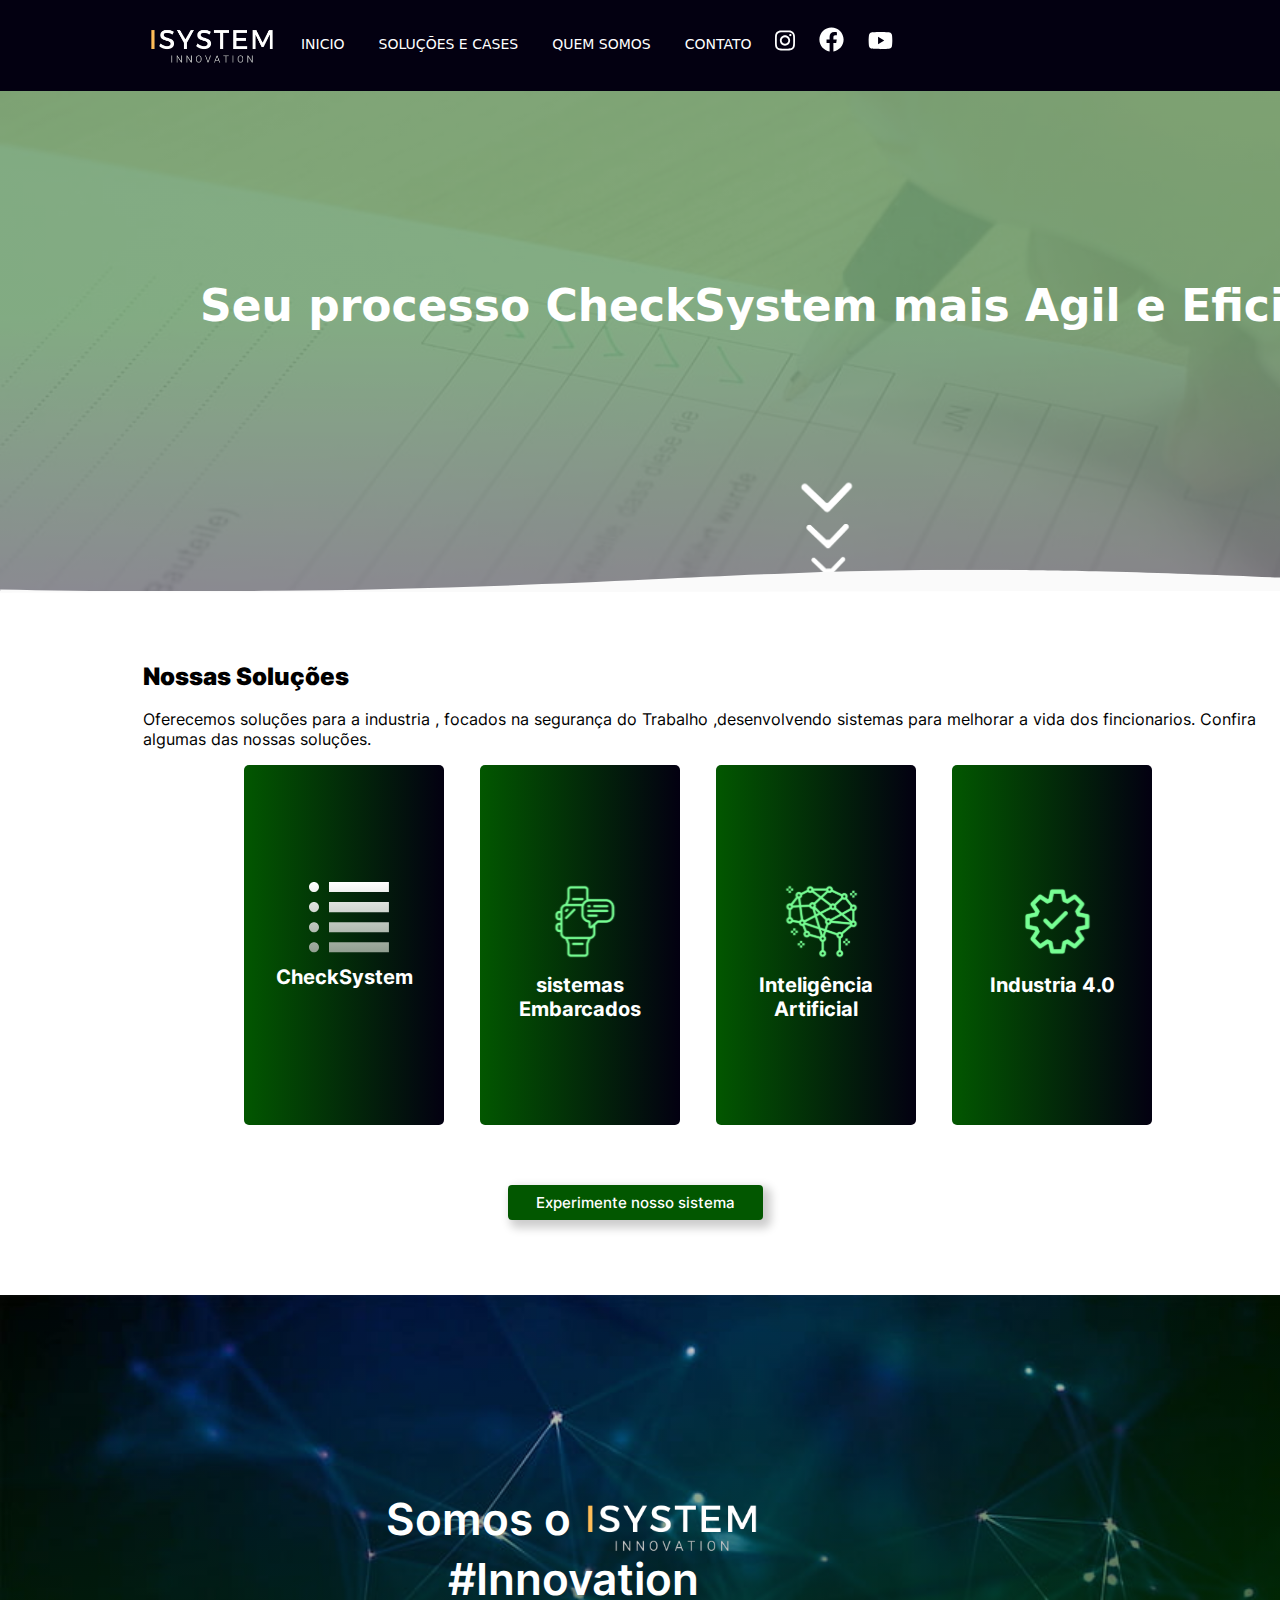
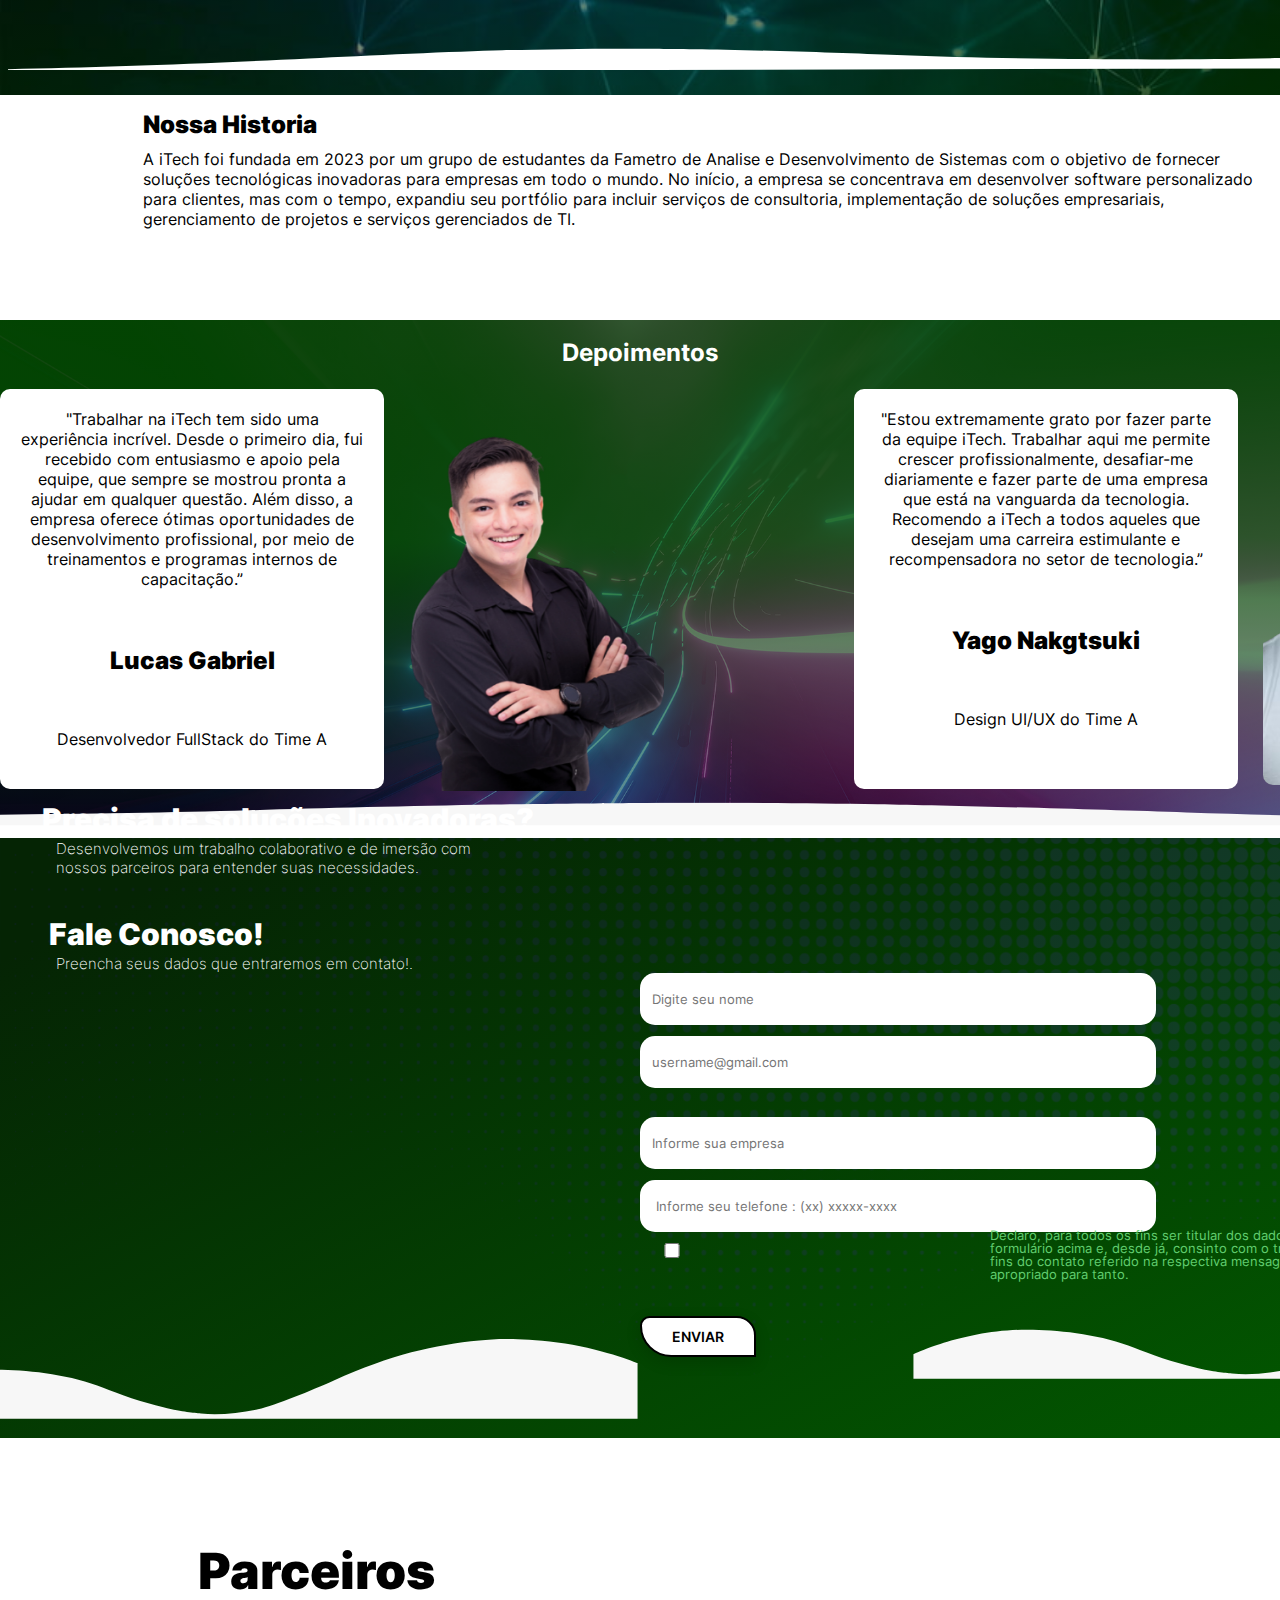
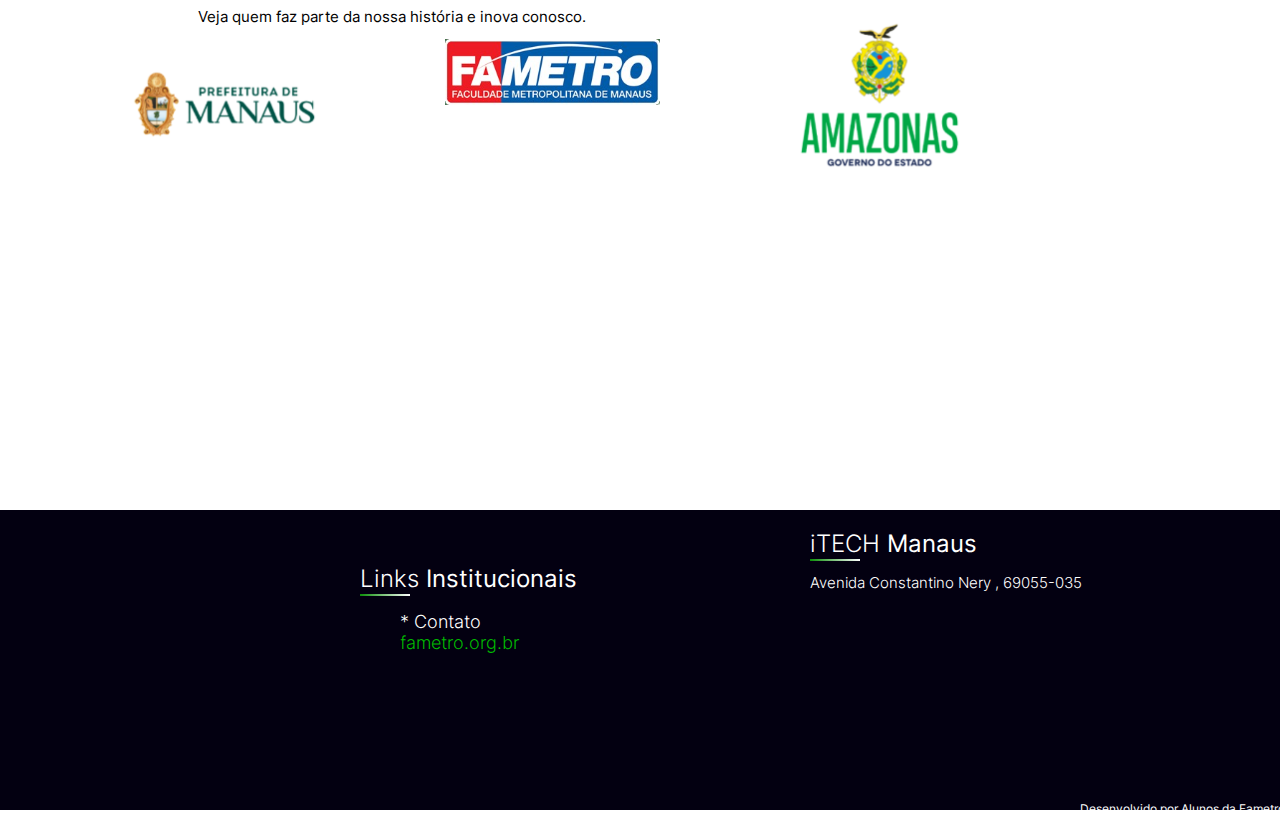
<file: pages/index.html>
<!DOCTYPE html>
<html lang="en">

<head>
  <meta charset="UTF-8" />
  <meta http-equiv="X-UA-Compatible" content="IE=edge" />
  <meta name="viewport" content="width=device-width, initial-scale=1.0" />
  <link rel="stylesheet" href="index.css" />
  <link rel="icon" href="/images/ISYSTEM__1_-removebg-preview.png " />
  <script src="https://code.jquery.com/jquery-3.5.1.js"></script>
  <script src="https://cdnjs.cloudflare.com/ajax/libs/OwlCarousel2/2.3.4/owl.carousel.min.js"></script>
  <link rel="stylesheet" href="https://cdnjs.cloudflare.com/ajax/libs/OwlCarousel2/2.3.4/assets/owl.carousel.min.css">
  <title>ISystem</title>
</head>

<body>
  <!-- //inicio  - sidebar -->
  <header class="init">
    <img class="itechlogo" src="/images/ISYSTEM__1_-removebg-preview.png" alt="itech" width="130px" />
    <nav class="header__nav">
      <ul class="header__menu">
        <li class="inicio"><a href="#welcome" class="header__link">inicio</a></li>
        <li class="soluctions">
          <a href="#solutions" class="header__link">Soluções e cases</a>
        </li>
        <li class="somos"><a href="#somositech" class="header__link">Quem somos</a></li>
        <li class="contato"><a href="#contact" class="header__link">Contato</a></li>
      </ul>
    </nav>
    <nav class="social">
      <img class="insta" src="/images/instagram.svg" alt="insta" width="20px" />
      <img class="facebook" src="/images/facebook.svg" alt="facebook" width="25px" />
      <img class="youtube" src="/images/youtube.svg" alt="youtube" width="25px" />
    </nav>
  </header>

  <!---Menu welcome-->
  <section id="welcome">
    <!-- <img src="/images/fotowelcome.jpeg" alt="image"  class="image"> -->
    <div class="image">
      <h2 class="process">Seu processo CheckSystem mais Agil e Eficiente</h2>
      <br /> <img class="arrow" src="/images/arrow.png" alt="arrow" width="70px" />
      <img src="/images/arrowpage.svg"
        class="arrowpage" width="100%"> </img>
    </div>
  </section>
  <section id="solutions">
    <div class="newsolutions">
      <h2 class="nossassolucoes">Nossas Soluções </h2>
      <p class="textsolutions">Oferecemos soluções para a industria , focados na segurança do Trabalho ,desenvolvendo
        sistemas para melhorar a vida dos fincionarios. Confira algumas das nossas soluções.</p>
    </div>
    <div class="cards">

      <div class="check" data-pos="0">
        <img class="checksystem" src="/images/check.svg" alt="check" width="80px">
        <h3 class="checksystemtext">CheckSystem</h3>
      </div>
      <div class="check1" data-pos="1">
        <img class="checksystem" src="/images/relogio.svg" alt="check" width="80px">
        <h3 class="checksystemtext">sistemas Embarcados</h3>
      </div>
      <div class="check2" data-pos="2">
        <img class="checksystem" src="/images/cerebro.svg" alt="check" width="80px">
        <h3 class="checksystemtext">Inteligência Artificial</h3>
      </div>
      <div class="check3" data-pos="3">
        <img class="checksystem" src="/images/fake.svg" alt="check" width="80px">
        <h3 class="checksystemtext">Industria 4.0</h3>
      </div>
    </div>
    <nav>
      <button class="experience">
        <a style="text-decoration: none; color: white;" href="login.html">Experimente nosso sistema </a>
      </button>
    </nav>
    
  </section>
  <section id="somositech">

    <div class="nositech">
      <h2 style="top: 20px;" class="somosnositech">Somos o <img style="top: 90px;" class="itechzin" src="/images/ISYSTEM__1_-removebg-preview.png" width="180px"><br> #Innovation
      </h2>
    </div>
    <img class="divisor" src="/images/FrameQuero.svg" alt="quero" width="100.6%">
    <div class="newsolutions">
      <h2 class="nossahistoria">Nossa Historia </h2>
      <p class="texthistoria">A iTech foi fundada em 2023 por um grupo de estudantes da Fametro de Analise e
        Desenvolvimento de Sistemas com o objetivo de fornecer soluções tecnológicas inovadoras para empresas em todo o
        mundo. No início, a empresa se concentrava em desenvolver software personalizado para clientes, mas com o tempo,
        expandiu seu portfólio para incluir serviços de consultoria, implementação de soluções empresariais,
        gerenciamento de projetos e serviços gerenciados de TI.</p>
    </div>
  </section>
  <section class="depoimentos">
    <img class="depo" src="/images/svg.png" alt="svg" width="100.4%">
    <div class="depoimento">
      <h2 class="depoimentomeu">Depoimentos</h2>
      <!-- slide carrossel/  aqui começa a construção do carrossel -->
      <div class="slider owl-carousel">
        <div style="width: 90%; height: 400px; background:#FFFFFF; border-radius: 10px;  justify-content: baseline;"
          class="depoiitech">
          <p
            style="font-family: inter; color: #000000 50%; text-align: center; position: relative ; margin: 20px;top: 20px; font-weight: 400;">
            "Trabalhar na iTech tem sido uma experiência incrível. Desde o primeiro dia, fui recebido com entusiasmo e
            apoio pela equipe, que sempre se mostrou pronta a ajudar em qualquer questão. Além disso, a empresa oferece
            ótimas oportunidades de desenvolvimento profissional, por meio de treinamentos e programas internos de
            capacitação.”</p><br>
          <h2
            style="font-family: inter; font-weight:900; margin-bottom: 20px; position: relative; text-align: center; margin-top: 10%;">
            Lucas Gabriel</h2> <br>
          <p style="  position: relative; font-family: inter; text-align: center;">Desenvolvedor FullStack do Time A
          </p>

        </div>
        <div style="  right: 14vh; position: relative; " class="img">
          <img
            style="width: 80%; left: 8vh; position: relative; border-radius: 10px; top: 30px; margin-right: 20px; border-radius: 30px;"
            src="/images/Image 1.png" alt="">
        </div>
        <div style="width: 90%; height: 400px; background:#FFFFFF; border-radius: 10px;  justify-content: baseline;"
          class="depoiitech">
          <p
            style="font-family: inter; color: #000000 50%; text-align: center; position: relative ; margin: 20px;top: 20px; font-weight: 400;">
            "Estou extremamente grato por fazer parte da equipe iTech. Trabalhar aqui me permite crescer
            profissionalmente, desafiar-me diariamente e fazer parte de uma empresa que está na vanguarda da tecnologia.
            Recomendo a iTech a todos aqueles que desejam uma carreira estimulante e recompensadora no setor de
            tecnologia.”</p><br>
          <h2
            style="font-family: inter; font-weight:900; margin-bottom: 20px; position: relative; text-align: center; margin-top: 10%;">
            Yago Nakgtsuki</h2> <br>
          <p style="  position: relative; font-family: inter; text-align: center;">Design UI/UX do Time A</p>

        </div>
        <div style="  right: 14vh; position: relative; " class="img" ;>
          <img style="width: 60%; left: 12vh; position: relative; border-radius: 10px; top: 30px; margin-right: 20px;"
            src="/images/japoca.png" alt="">
        </div>
        <div style="width: 90%; height: 400px; background:#FFFFFF; border-radius: 10px; " class="depoiitech">
          <p
            style="font-family: inter; color: #000000 50%; text-align: center; position: relative ; margin: 20px;top: 20px; font-weight: 400;">
            "A liderança na iTech é inspiradora e acessível, sempre incentivando a inovação e o crescimento
            profissional. A empresa também prioriza o equilíbrio entre vida pessoal e profissional, oferecendo
            flexibilidade de horários e opções de trabalho remoto, o que contribui para um maior bem-estar e satisfação
            no trabalho.”</p><br>
          <h2
            style="font-family: inter; font-weight:900; margin-bottom: 20px; position: relative; text-align: center; margin-top: 10%;">
            Eduardo Tavares</h2> <br>
          <p style="  position: relative; font-family: inter; text-align: center;">Desenvolvedor Mobile do Time A</p>

        </div>
        <div style="  right: 14vh; position: relative;" class="img">
          <img
            style="width: 70%; left: 12%; position: relative; border-radius: 30px; margin-right: 20px; margin-top: -50px;"
            src="/images/manogringo.png" alt="">
        </div>
        <div style="width: 90%; height: 400px; background:#FFFFFF; border-radius: 10px;  justify-content: baseline;"
          class="depoiitech">
          <p
            style="font-family: inter; color: #000000 50%; text-align: center; position: relative ; margin: 20px;top: 20px; font-weight: 400;">
            "Na ITECH, tenho a oportunidade de trabalhar em projetos desafiadores e empolgantes, que me permitem
            expandir minhas habilidades técnicas e criativas. A empresa investe em tecnologias de ponta e ferramentas
            avançadas, o que me permite estar sempre atualizado e fornecer soluções de alta qualidade aos nossos
            clientes.”</p><br>
          <h2
            style="font-family: inter; font-weight:900; margin-bottom: 20px; position: relative; text-align: center; margin-top: 10%;">
            Maria Cecilia </h2> <br>
          <p style="  position: relative; font-family: inter; text-align: center;">Desenvolvedora FrontEnd do Time A</p>

        </div>
        <div style="  right: 14vh; position: relative;" class="img">
          <img style="width: 150%;  position: relative; border-radius: 30px;  margin-top: -50px ; left: -150px;"
            src="/images/woman.png" alt="">
        </div>

      </div>
      <script>
        $(".slider").owlCarousel({
          loop: true,
          autoplay: true,
          autoplayTimeout: 2000, //2000ms = 2s;
          autoplayHoverPause: true,
        });
      </script>
    </div>
    </div>
  </section>

  <section id="contact">
    <img style=" width: 1350px; height: 80px; right: 8px; position: relative;
    top: 74px;" src="/images/contactdiv.svg" alt="svgs">
    <div style="  box-sizing: border-box;
    position: relative;
    left: -8px;
    top: 6vh;
    margin: 0;
    text-align: center;
    /* width: 100%; */
    font-family: inter;
    font-size: 15px;
    font-weight: 500;
    width: 101.3%;
    opacity: 1;
    background-image: url(/images/partedettrascontact.svg), linear-gradient(154.44deg, #052404 10%, #025700 100%);
    background-size: 101.2%;
    border: none;
    /* filter: blur(2px); */
    height: 600px;" class="contactfrom">
      <form class="contactforminsert">
        <input style="width: 40%;height: 50px;display:block; flex-direction:row; position: relative;border: 0;border-radius: 15px; text-indent: 10px; font-family:inter, sans-serif;outline: 0; 
          margin-bottom: 20px;margin-left: 50%;top: 15vh ;
          " type="text" placeholder="Digite seu nome">
        <input style="width: 40%;height: 50px;display:flex; position: relative;border: 0;border-radius: 15px; text-indent: 10px; font-family:inter, sans-serif;outline: 0; 
          margin-bottom: 20px;margin-left: 50%;top: 14vh;
          " type="email" placeholder="username@gmail.com">
        <input style="width: 40%;height: 50px;display:block; flex-direction:row; position: relative;border: 0;border-radius: 15px; text-indent: 10px; font-family:inter, sans-serif;outline: 0; 
          margin-bottom: 20px;margin-left: 50%;top: 15vh ;
          " type="text" placeholder="Informe sua empresa">
        <input style="width: 40%;height: 50px;display:flex; position: relative;border: 0;border-radius: 15px; text-indent: 10px; font-family:inter, sans-serif;outline: 0; 
          margin-bottom: 20px;margin-left: 50%;top: 14vh;
          " type="tel" placeholder=" Informe seu telefone : (xx) xxxxx-xxxx">
        <input style="width: 5%;height: 15px;display:block; flex-direction:row; position: relative;border: 0;border-radius: 15px; text-indent: 10px; font-family:inter, sans-serif;outline: 0; 
          margin-bottom: 20px;margin-left: 50%;top: 13vh ;" type="checkbox" name="decçaration" id="declarationcheck">
        <p style="width: 488px;
height: 52px;
font-family: 'Inter';
font-style: normal;
font-weight: 400;
font-size: 13px;
line-height: 13px;
left: 110vh;
top: 7.5vh;
position: relative;
display: flex;
text-align: left;
color: #61CE70;
">Declaro, para todos os fins ser titular dos dados pessoais inseridos no
          formulário acima e, desde já, consinto com o tratamento dos mesmos para os
          fins do contato referido na respectiva mensagem inserida no campo apropriado
          para tanto.</p>
        <button class="buttonenviar">enviar</button>
        <div class="container">
          <h1 style="font-family: inter;
  font-weight: 900;font-size: 30px;position: relative;margin-right: 55%;
  top: -54vh;color: white;">Precisa de soluções Inovadoras?</h1>
          <p style="text-align: left;top: -56vh;position: relative;margin-left: 4.4%;color: white;font-weight: 200;">
            Desenvolvemos um trabalho colaborativo e de imersão com <br>
            nossos parceiros para entender suas necessidades.</p>
          <h1 style="font-family: inter;
    font-weight: 900;font-size: 30px;position: relative;margin-right: 75.5%;
    top: -54vh;color: white;">Fale Conosco!</h1>
          <p style="text-align: left;top: -56vh;position: relative;margin-left: 4.4%;color: white;font-weight: 200;">
            Preencha seus dados que entraremos em contato!.</p>
        </div>
      </form>
    </div>
  </section>
  <div class="parceiros">
    <img style=" width: 1350px; height: 80px; right: 8px; position: relative;
    top: -5vh;right: 47vh;" src="/images/Vector.svg" alt="svgs">
    <img style=" width: 1350px; height: 80px; right: 8px; position: relative;
    top: -18.8vh;left: 67.5vh" src="/images/Vector.svg" alt="svgs">
    <h1 style="font-family: inter;
  font-weight: 900;font-size: 50px;position: relative;margin-left: 15%;
  top: -5vh;color: rgb(0, 0, 0)">Parceiros</h1>
    <p style="font-family: inter;
  font-weight: 400;font-size: 15px;position: relative;margin-left: 15%;
  top: -8vh;color: rgb(0, 0, 0)">Veja quem faz parte da nossa história e inova conosco.</p>
    <div class="image-container">
      <img style="width: 20%;top: -15vh;position: relative;margin-left: 10vh;"
        src="/images/Prefeitura-De-Manaus-400x400-1.pngPrefeitura.svg" alt="">
      <img style="width: 17%;;top: -29vh;position: relative;margin-left: 10vh;"
        src="/images/faculdade-fametro-manaus-logo-BB9BA84EEA-seeklogo 1.svg" alt="">
      <img style="width: 20%;;top: -16vh;position: relative;margin-left: 10vh;"
        src="/images/Governo-do-Amazonas-400x400-1.png.svg" alt="">
    </div>

  </div>
  <section class="final">
    <div style="width: 101.3%;height: 300px; background: #030011; box-sizing: border-box;
    position: relative;
    left: -8px;
    top: 120px;
    margin: 0;
    opacity: 1;
    background-size: 101.2%;
    border: none;" class="finalpage">
      <h2 style="font-family: inter;color: white;position: relative;font-weight: 300;left: 40vh;top: 6vh;">
        Links<strong> Institucionais</strong>
        <div style="position: absolute;
        width: 50px;
        height: 2px;
        top: 30px;
        background: linear-gradient(90deg, #0C8F09 0%, #FFFFFF 100%);"></div>
        <ul style="font-size: 18px;"> * Contato
          <br>
          <a style="text-decoration: none; color: rgb(0, 186, 0);" href="https://fametro.edu.br/">fametro.org.br</a>

        </ul>
      </h2>
      <h2 style="font-family: inter;color: white;position: relative;font-weight: 300;left: 90vh;top: -10vh;">
        iTECH<strong> Manaus</strong>
        <div style="position: absolute;
        width: 50px;
        height: 2px;
        top: 30px;
        background: linear-gradient(90deg, #0C8F09 0%, #FFFFFF 100%);"></div>
        <p style="font-size: 15px;">Avenida Constantino Nery ,
          69055-035</p>

      </h2>
      <p style="font-family: inter; color: white; font-size: 12px; position: relative ;top: 13vh;left: 10vh;">© 2023 |
        ITECH Innovation </p>
      <p style="font-family: inter; color: white; font-size: 12px; position: relative ;top: 8vh;left: 120vh;">
        Desenvolvido por Alunos da Fametro do curso de Analise e Desenvolvimento de sistemas </p>
    </div>

  </section>
</body>

</html>
</file>
<file: pages/index.css>
body {
    overflow-x: hidden;
    overflow-y: auto;
    scroll-behavior: smooth;
  }
  html{
    scroll-behavior: smooth;
  }
  .init {
    width: 101.3%;
    background: #030011;
    margin: 0;
    position: relative;
    top: -17px;
    left: -8px;
    display: flex;
    justify-content: space-around;
    align-items: center;
    height: 100px;
    text-align: center;
  
  }
  
  .itechlogo {
    position: relative;
    top: 8px;
    left: 60px;
  }
  
  .header__menu {
    display: flex;
    column-gap: 34px;
  }
  
  .header__link {
    text-transform: uppercase;
    color: #ffffff;
    text-decoration: none;
    position: relative;
    font-family: system-ui, -apple-system, BlinkMacSystemFont, 'Segoe UI', Roboto, Oxygen, Ubuntu, Cantarell, 'Open Sans', 'Helvetica Neue', sans-serif;
    font-style: normal;
    font-weight: 400;
    font-size: 14px;
    right: 130px;
    top: 3px;
  }
  
  .header__link::after {
    content: "";
    width: 0px;
    height: 2px;
    background: #0C8F09;
    position: absolute;
    bottom: -5px;
    left: 0;
    transition: 0.3s ease;
  
  }
  
  .header__link:hover::after {
    width: 100%;
    transition: 0.3s ease;
  }
  
  li {
    list-style: none;
  }
  
  .insta {
    fill: rgb(255, 255, 255);
    position: relative;
    right: 290px;
    margin: 10px;
    cursor: pointer;
  
  }
  
  .facebook {
    position: relative;
    right: 290px;
    margin: 10px;
    cursor: pointer;
    cursor: pointer;
  }
  
  .youtube {
    position: relative;
    right: 290px;
    margin: 10px;
    cursor: pointer;
  }
  
  
  .social {
    display: inline;
    column-gap: 34px;
  
  
  }
  
  
  .image {
    box-sizing: border-box;
    position: relative;
    left: -8px;
    top: -17px;
    margin: 0;
  
    /* width: 100%; */
    background: linear-gradient(179.76deg, rgba(1, 87, 0, 0.799) 44%, #030011bc 100%), url(/images/fotowelcome.jpeg);
  
    width: 101.3%;
    opacity: 0.6;
    background-size: 101.2%;
    border: none;
    /* filter: blur(2px); */
    height: 500px;
  
  }
  
  
  .process {
    position: absolute;
    width: 887px;
    height: 60px;
    left: 200px;
    top: 148px;
    opacity: 100%;
    font-family: system-ui, -apple-system, BlinkMacSystemFont, 'Segoe UI', Roboto, Oxygen, Ubuntu, Cantarell, 'Open Sans', 'Helvetica Neue', sans-serif;
    font-style: normal;
    font-weight: 600;
    font-size: 44px;
    line-height: 60px;
    /* identical to box height, or 136% */
  
    display: flex;
    align-items: center;
    text-align: center;
  
    color: #ffffff;
    white-space: nowrap;
    /* text-shadow: 2px 2px 10px rgba(255, 255, 255, 0.3); */
  }
  
  .arrow {
    position: relative;
    top: 40vh;
    left: 88vh;
    cursor: pointer;
  }
  
  .arrowpage {
  
    position: relative;
    top: 345.5px;
  }
  
  
  .newsolutions {
    font-family: inter;
  
    align-items: center;
  }
  
  .nossassolucoes {
    margin: 6vh;
    margin-left: 15vh;
    font-family: inter;
    font-weight: 900;
  }
  
  @font-face {
    font-family: inter;
    src: local(inter), url(fonts/inter.ttf);
  }
  
  .textsolutions {
    margin-left: 15vh;
    text-align: left;
    margin-top: -36px;
  }
  
  
  /* .check{
  width: 20%;
  height: 50vh;
    background: linear-gradient(90deg, #025700 0%, #030011 100%);
    border-radius: 5px;
    margin-left: 30vh;
    top: 210px;
    justify-content: space-between;
    flex-direction: row;
    flex-wrap: wrap;
  
  } */
  
  .check3:hover {
    transform: translateY(-0.5rem) scale(1.0125);
    box-shadow: 0 0.5em 3rem -1rem rgba(0, 0, 0, 0.5);
  
  }
  
  .check1:hover {
    transform: translateY(-0.5rem) scale(1.0125);
    box-shadow: 0 0.5em 3rem -1rem rgba(0, 0, 0, 0.5);
  
  }
  
  .check:hover {
    transform: translateY(-0.5rem) scale(1.0125);
    box-shadow: 0 0.5em 3rem -1rem rgba(0, 0, 0, 0.5);
  
  }
  
  .check2:hover {
    transform: translateY(-0.5rem) scale(1.0125);
    box-shadow: 0 0.5em 3rem -1rem rgba(0, 0, 0, 0.5);
  
  }
  
  .checksystem {
    position: relative;
    top: 13vh;
    margin-left: 85px;
  }
  
  .checksystemtext {
    position: relative;
    top: 120px;
    font-family: inter;
    text-align: center;
    color: white;
    font-size: 20px;
  }
  
  .cards {
    cursor: pointer;
    display: flex;
    margin-left: 200px;
  
  }
  
  .check,
  .check1,
  .check2,
  .check3 {
    width: 200px;
    height: 40vh;
    background: linear-gradient(90deg, #025700 0%, #030011 100%);
    border-radius: 5px;
    margin-left: 4vh;
  
    /* flex: 0.5; */
  }
  
  
  
  .checksystem {
    position: relative;
    width: 80px;
    left: -20px;
    object-position: center;
  }
  
  .checksystemtext {
    margin-top: 5px;
    /* Opcional: adicione espaço entre a imagem e o texto */
  }
  
  
  .experience {
    /* display: flex;
  flex-direction: row;
  align-items: flex-start;
  padding: 10px 30.72px 10px 31px; */
  
    position: relative;
    width: 254.72px;
    height: 35px;
    left: calc(46% - 254.72px/2 + 46.36px);
    top: 60px;
  
    background: #025700;
    box-shadow: 5px 5px 10px 3px rgba(0, 0, 0, 0.2);
    border-radius: 4px;
    font-family: inter;
    border: none;
    font-weight: 500;
    font-size: 15px;
    line-height: 15px;
    cursor: pointer;
    color: white;
  }
  
  .nositech {
    box-sizing: border-box;
    position: relative;
    left: -8px;
    top: 15vh;
    margin: 0;
    text-align: center;
    /* width: 100%; */
    background: linear-gradient(170deg, #00000000 0%, #013201 120%), url(/images/somositech.jpeg);
    font-family: inter;
    font-size: 15px;
    font-weight: 500;
    width: 101.3%;
    opacity: 1;
    background-size: 101.2%;
    border: none;
    /* filter: blur(2px); */
    height: 400px;
  }
  
  
  
  .somosnositech {
    position: absolute;
    width: 887px;
    height: 60px;
    left: 130px;
    top: 90px;
    opacity: 100%;
    font-family: inter;
    font-style: normal;
    font-weight: 600;
    font-size: 44px;
    line-height: 60px;
    color: white;
    text-align: center;
  }
  
  .itechzin {
    position: relative;
    top: 18px;
    margin-bottom: 3px;
  }
  
  .divisor {
    position: relative;
    top: 84px;
  }
  
  .nossahistoria {
    position: relative;
    font-family: inter;
    font-weight: 900;
    margin-left: 15vh;
    top: 100px;
  }
  
  .texthistoria {
    position: relative;
    margin-left: 15vh;
    top: 90px;
    font-family: inter;
    text-align: left;
  
  }
  
  
  .depoimento {
    box-sizing: border-box;
    position: relative;
    left: -8px;
    top: 120px;
    margin: 0;
    /* width: 100%; */
    background: linear-gradient(179.76deg, rgba(1, 87, 0, 0.775) 44%, #0300115f 100%), url(/images/fundodepo.jpeg);
    width: 101.3%;
    opacity: 1;
    background-size: 101.2%;
    border: none;
    /* filter: blur(2px); */
    height: 500px;
  }
  
  .depoimentomeu {
    color: white;
    font-family: inter;
    position: relative;
    text-align: center;
    top: 2vh;
  }
  
  
  .img {
    display: inline-block;
    margin-top: 20px;
  }
  
  
  
  
  
  .buttonenviar{
  
  font-family: inter;
  font-weight: 600;
  font-size: 14px;
  color: #000000;
  background-color: #ffffff;
  padding: 10px 30px;
  border: solid #000000 2px;
  box-shadow: rgba(0, 0, 0, 0.15) 0px 5px 15px 0px;
  border-radius: 13px 26px 0px 42px;
  transition : 448ms;
  transform: translateY(0);
  display: flex;
  flex-direction: row;
  align-items: center;
  cursor: pointer;
  text-transform: uppercase;
  position: relative;
  margin-left: 50%;
  top: 10vh;
  }
  
  .buttonenviar:hover{
  
  transition : 448ms;
  padding: 10px 50px;
  transform : translateY(-0px);
  background-color: #fff;
  color: #025700;
  border: solid 2px #048000;
  }
  
  .imagecontainer{
    display: flex;
    justify-content: space-between;
  }
  
  
  .meubutton:hover {
    color: #ffffff;
    background-color: #000000;
  }
</file>
